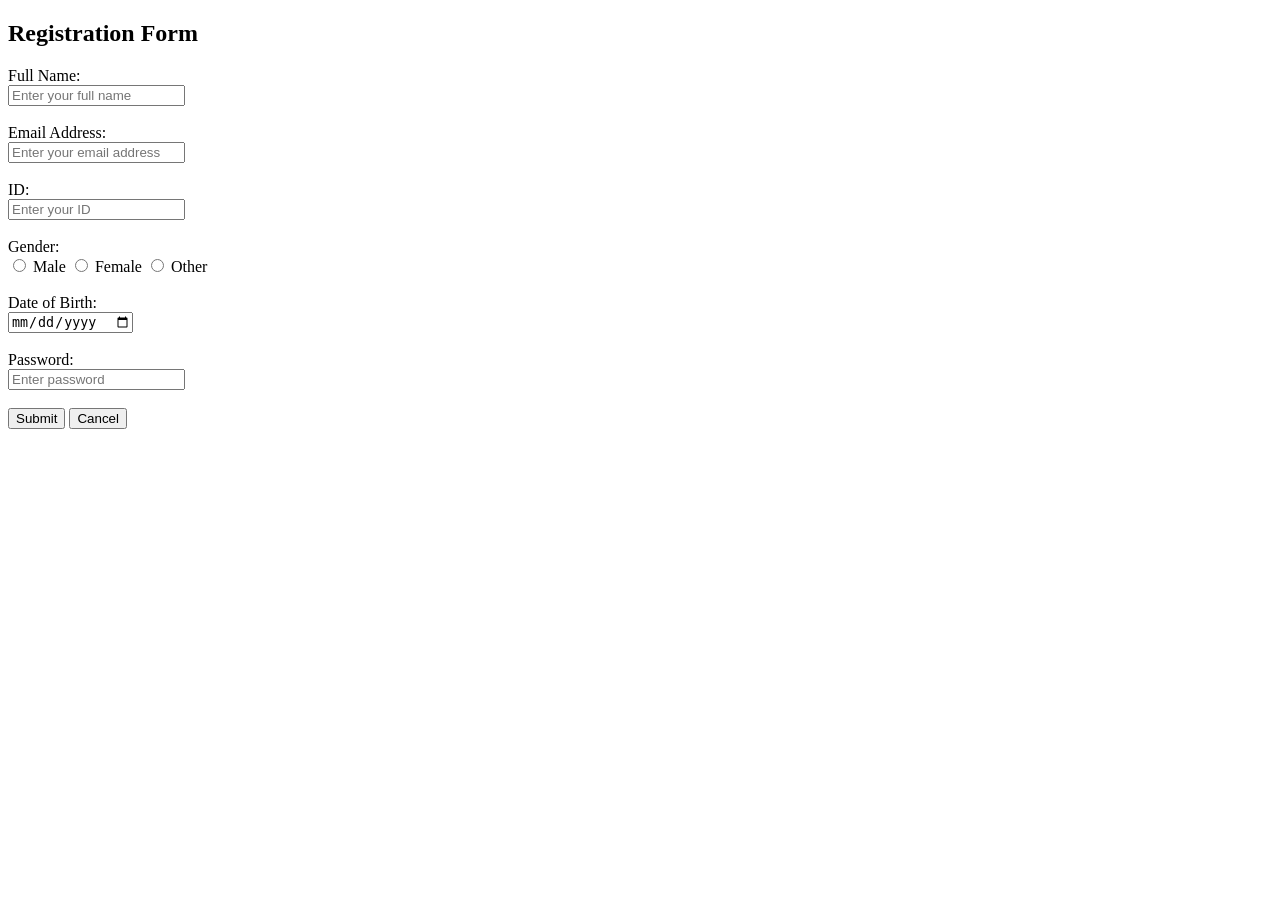
<file: index.html>
<!DOCTYPE html>
<html>
<head>
    <title>Registration Form</title>
</head>
<body>

    <h2>Registration Form</h2>

    <form>

        
        <label for="fullname">Full Name:</label><br>
        <input type="text" id="fullname" name="fullname" placeholder="Enter your full name" required>
        <br><br>

        
        <label for="email">Email Address:</label><br>
        <input type="email" id="email" name="email" placeholder="Enter your email address" required>
        <br><br>

    
        <label for="studentid">ID:</label><br>
        <input type="text" id="studentid" name="studentid" placeholder="Enter your ID" required>
        <br><br>

        
        <label>Gender:</label><br>

        <input type="radio" id="male" name="gender" value="Male">
        <label for="male">Male</label>

        <input type="radio" id="female" name="gender" value="Female">
        <label for="female">Female</label>

        <input type="radio" id="other" name="gender" value="Other">
        <label for="other">Other</label>

        <br><br>

        <label for="dob">Date of Birth:</label><br>
        <input type="date" id="dob" name="dob" required>
        <br><br>
        <label for="password">Password:</label><br>
        <input type="password" id="password" name="password" placeholder="Enter password" required>
        <br><br>
        <input type="submit" value="Submit">
        <input type="reset" value="Cancel">

    </form>

</body>
</html>
</file>
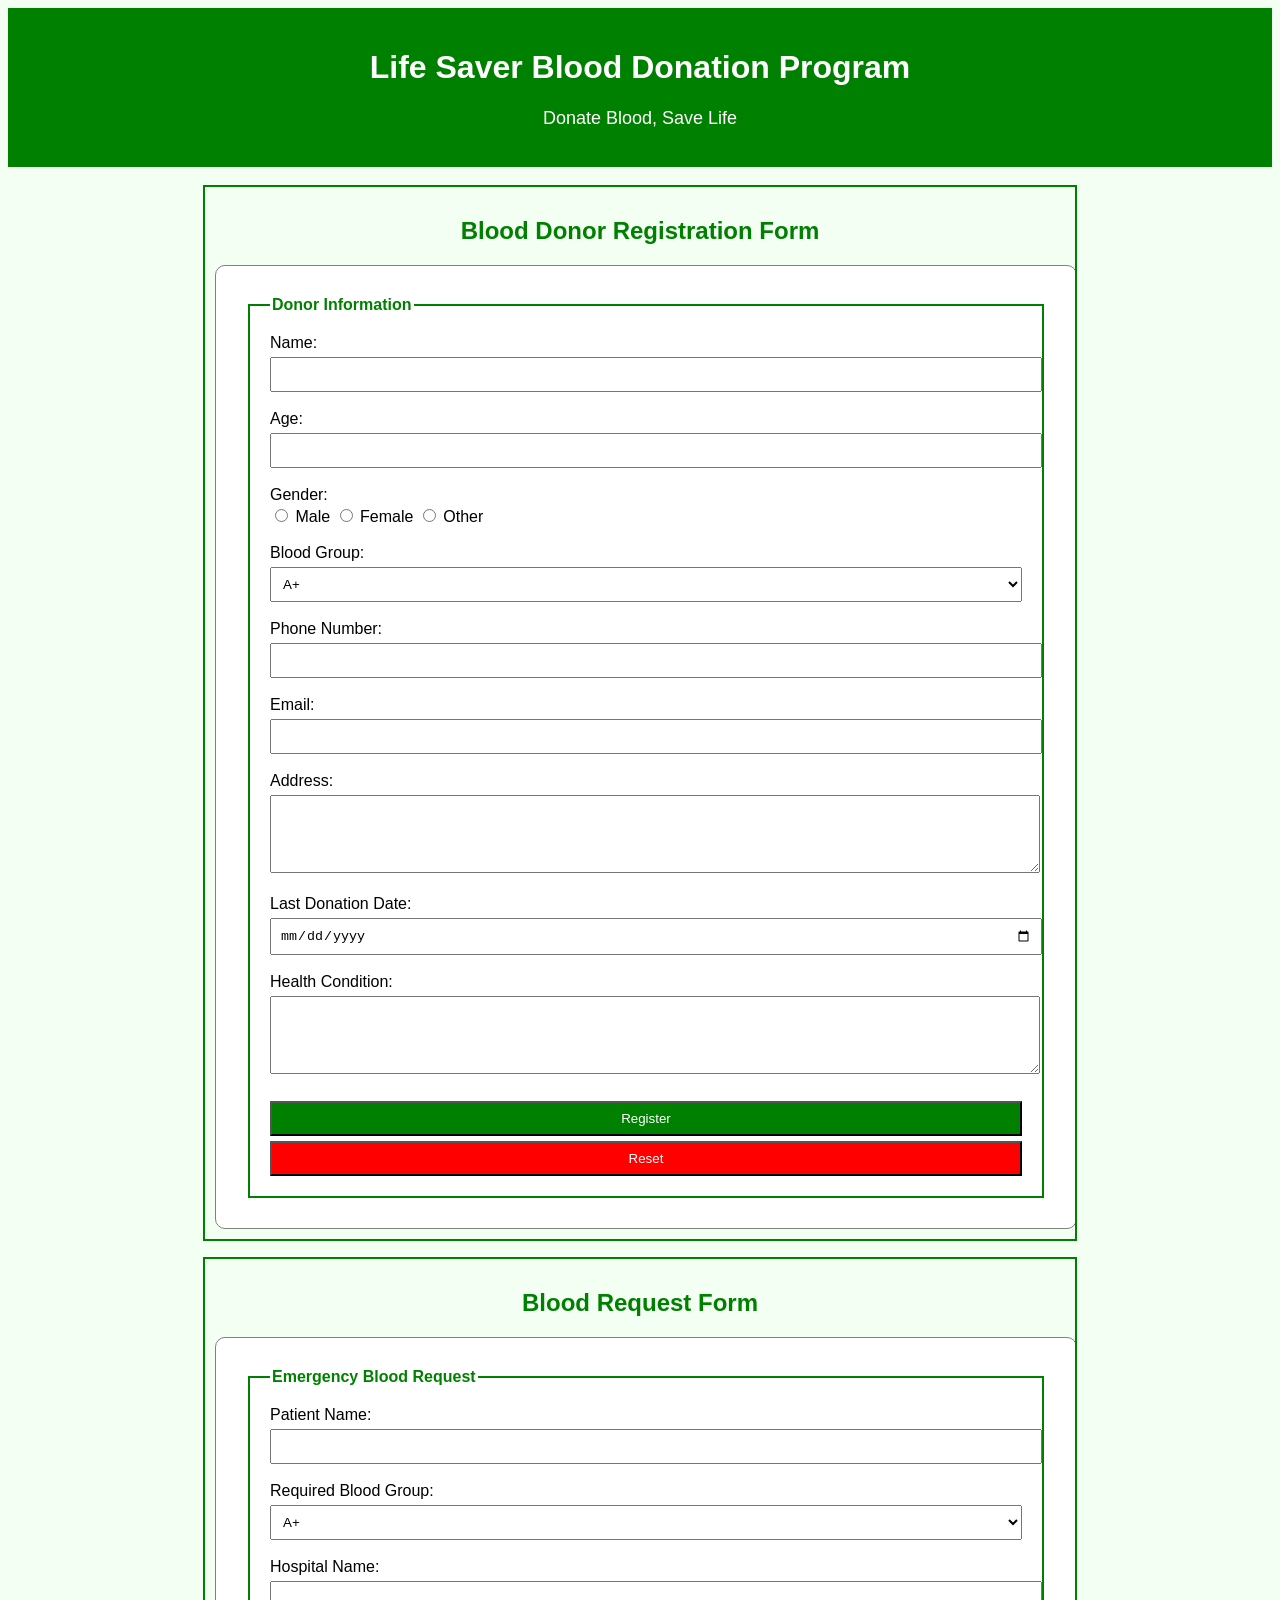
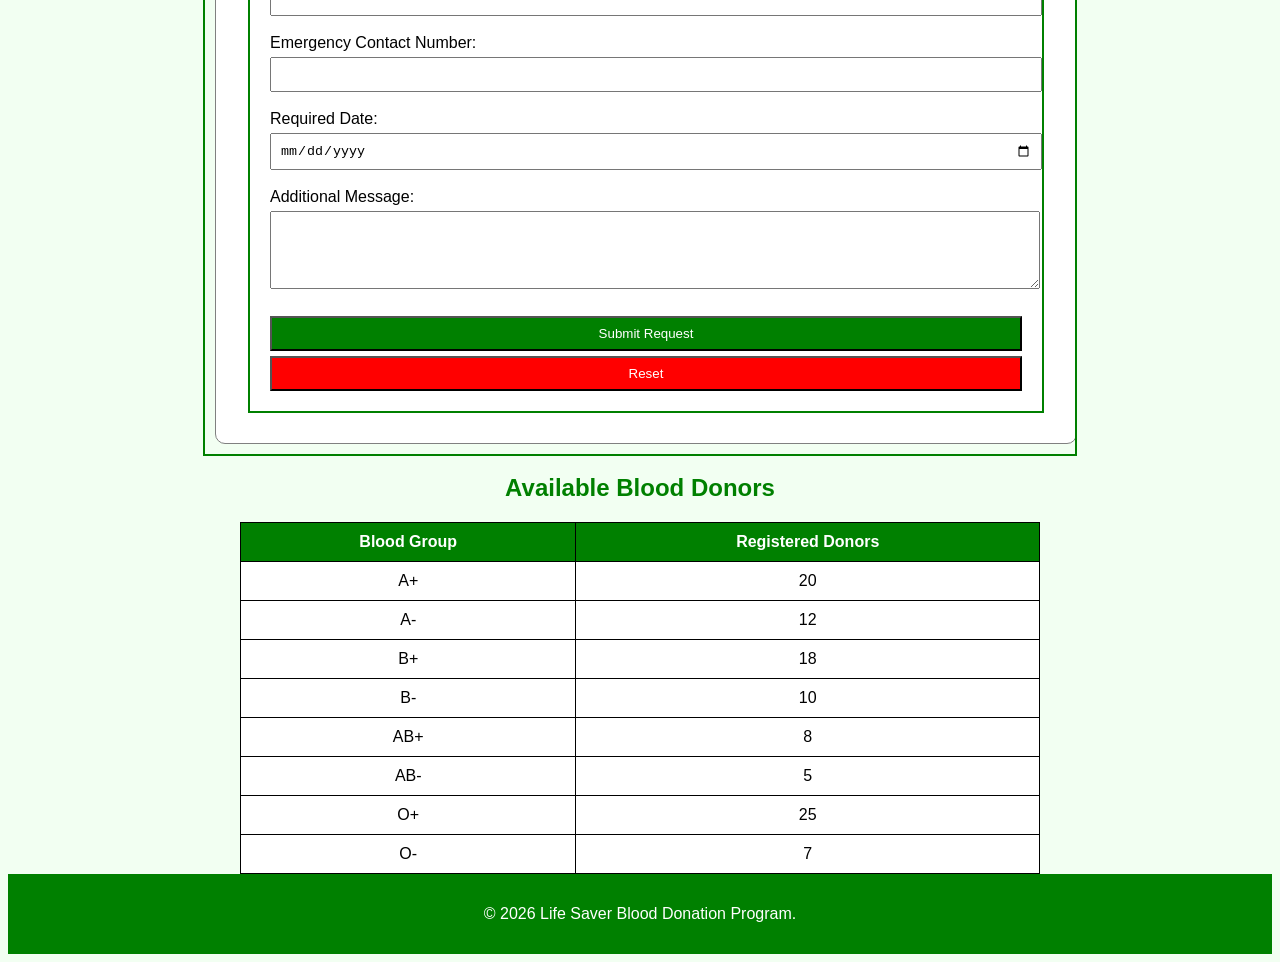
<file: blooddonationprogram.html>
<!DOCTYPE html>
<html>

<head>

    <meta charset="UTF-8">
    <meta name="viewport" content="width=device-width, initial-scale=1.0">

    <title>Life Saver Blood Donation Program</title>

    <style>

        body{
            font-family: Arial, sans-serif;
            background-color:#f2fff2;
        }

        header{
            background-color:green;
            color:white;
            text-align:center;
            padding:20px;
        }

        h2{
            text-align:center;
            color:green;
        }

        p{
            text-align:center;
        }

        form{
            width:800px;
            margin:auto;
            padding:30px;
            background-color:white;
            border:1px solid gray;
            border-radius:10px;
        }

        fieldset{
            border:2px solid green;
            padding:20px;
        }

        legend{
            color:green;
            font-weight:bold;
        }

        input,
        textarea,
        select{
            width:100%;
            padding:8px;
            margin-top:5px;
        }

        table{
            width:800px;
            margin:auto;
            border-collapse:collapse;
            background:white;
        }

        table,th,td{
            border:1px solid black;
        }

        th,td{
            padding:10px;
            text-align:center;
        }

        th{
            background-color:green;
            color:white;
        }

        .box{
            position:relative;
            overflow:auto;
            outline:2px solid green;
            z-index:1;
            margin:20px auto;
            width:850px;
            padding:10px;
        }

        #intro{
            font-size:18px;
        }

        input[type=submit]:hover{
            background-color:darkgreen;
        }

        footer{
            background-color:green;
            color:white;
            text-align:center;
            padding:15px;
        }

    </style>

</head>

<body>

<header>

<h1>Life Saver Blood Donation Program</h1>

<p id="intro">
Donate Blood, Save Life
</p>

</header>

<main>

<section>

<article class="box">

<h2>Blood Donor Registration Form</h2>

<form action="#" method="post">

<fieldset>

<legend>Donor Information</legend>

<label for="name">Name:</label><br>
<input type="text" id="name" required><br><br>

<label for="age">Age:</label><br>
<input type="number" id="age" required><br><br>

<label>Gender:</label><br>

<input type="radio" id="male" name="gender" value="Male" style="width:auto;">
<label for="male">Male</label>

<input type="radio" id="female" name="gender" value="Female" style="width:auto;">
<label for="female">Female</label>

<input type="radio" id="other" name="gender" value="Other" style="width:auto;">
<label for="other">Other</label>

<br><br>

<label for="blood">Blood Group:</label><br>

<select id="blood">

<option>A+</option>
<option>A-</option>
<option>B+</option>
<option>B-</option>
<option>AB+</option>
<option>AB-</option>
<option>O+</option>
<option>O-</option>

</select>

<br><br>

<label for="phone">Phone Number:</label><br>
<input type="tel" id="phone"><br><br>

<label for="email">Email:</label><br>
<input type="email" id="email"><br><br>

<label for="address">Address:</label><br>
<textarea id="address" rows="4"></textarea><br><br>

<label for="date">Last Donation Date:</label><br>
<input type="date" id="date"><br><br>

<label for="health">Health Condition:</label><br>
<textarea id="health" rows="4"></textarea><br><br>

<input type="submit"
value="Register"
style="background-color:green;color:white;">

<input type="reset"
value="Reset"
style="background-color:red;color:white;">

</fieldset>

</form>

</article>

</section>
<section>

<article class="box">

<h2>Blood Request Form</h2>

<form action="#" method="post">

<fieldset>

<legend>Emergency Blood Request</legend>

<label for="patient">Patient Name:</label><br>
<input type="text" id="patient" name="patient" required><br><br>

<label for="group">Required Blood Group:</label><br>

<select id="group" name="group">

<option>A+</option>
<option>A-</option>
<option>B+</option>
<option>B-</option>
<option>AB+</option>
<option>AB-</option>
<option>O+</option>
<option>O-</option>

</select><br><br>

<label for="hospital">Hospital Name:</label><br>
<input type="text" id="hospital" name="hospital"><br><br>

<label for="contact">Emergency Contact Number:</label><br>
<input type="tel" id="contact" name="contact"><br><br>

<label for="requiredDate">Required Date:</label><br>
<input type="date" id="requiredDate" name="requiredDate"><br><br>

<label for="message">Additional Message:</label><br>
<textarea id="message" name="message" rows="4"></textarea><br><br>

<input type="submit"
value="Submit Request"
style="background-color:green; color:white;">

<input type="reset"
value="Reset"
style="background-color:red; color:white;">

</fieldset>

</form>

</article>

</section>

<section>

<article>

<h2>Available Blood Donors</h2>

<table>

<tr>
    <th>Blood Group</th>
    <th>Registered Donors</th>
</tr>

<tr>
    <td>A+</td>
    <td>20</td>
</tr>

<tr>
    <td>A-</td>
    <td>12</td>
</tr>

<tr>
    <td>B+</td>
    <td>18</td>
</tr>

<tr>
    <td>B-</td>
    <td>10</td>
</tr>

<tr>
    <td>AB+</td>
    <td>8</td>
</tr>

<tr>
    <td>AB-</td>
    <td>5</td>
</tr>

<tr>
    <td>O+</td>
    <td>25</td>
</tr>

<tr>
    <td>O-</td>
    <td>7</td>
</tr>

</table>

</article>

</section>

</main>

<footer>

<p>
&copy; 2026 Life Saver Blood Donation Program.
</p>

</footer>

</body>

</html>
</file>
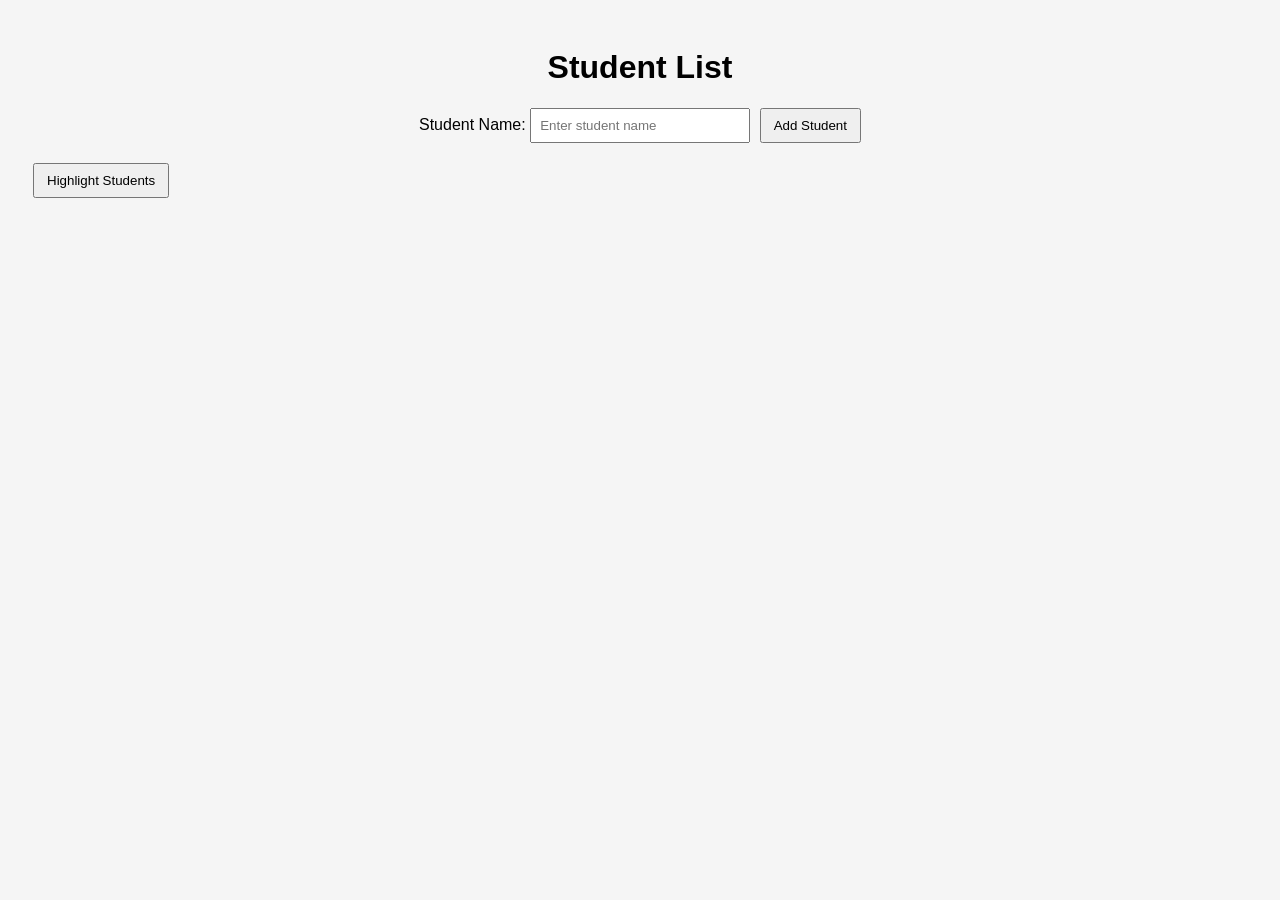
<file: dom.html>
<!DOCTYPE html>
<html lang="en">
<head>
    <meta charset="UTF-8">
    <title>Student List DOM Practice</title>
    <link rel="stylesheet" href="dom.css">
</head>
<body>
    <h1>Student List</h1>
 
   
    <form id="student-form">
        <label for="student-name">Student Name:</label>
        <input type="text" id="student-name" placeholder="Enter student name">
        <button type="submit">Add Student</button>
    </form>
 
 
    <ul id="student-list">
       
    </ul>
 
   
    <script src="dom.js"></script>
</body>
</html>
</file>
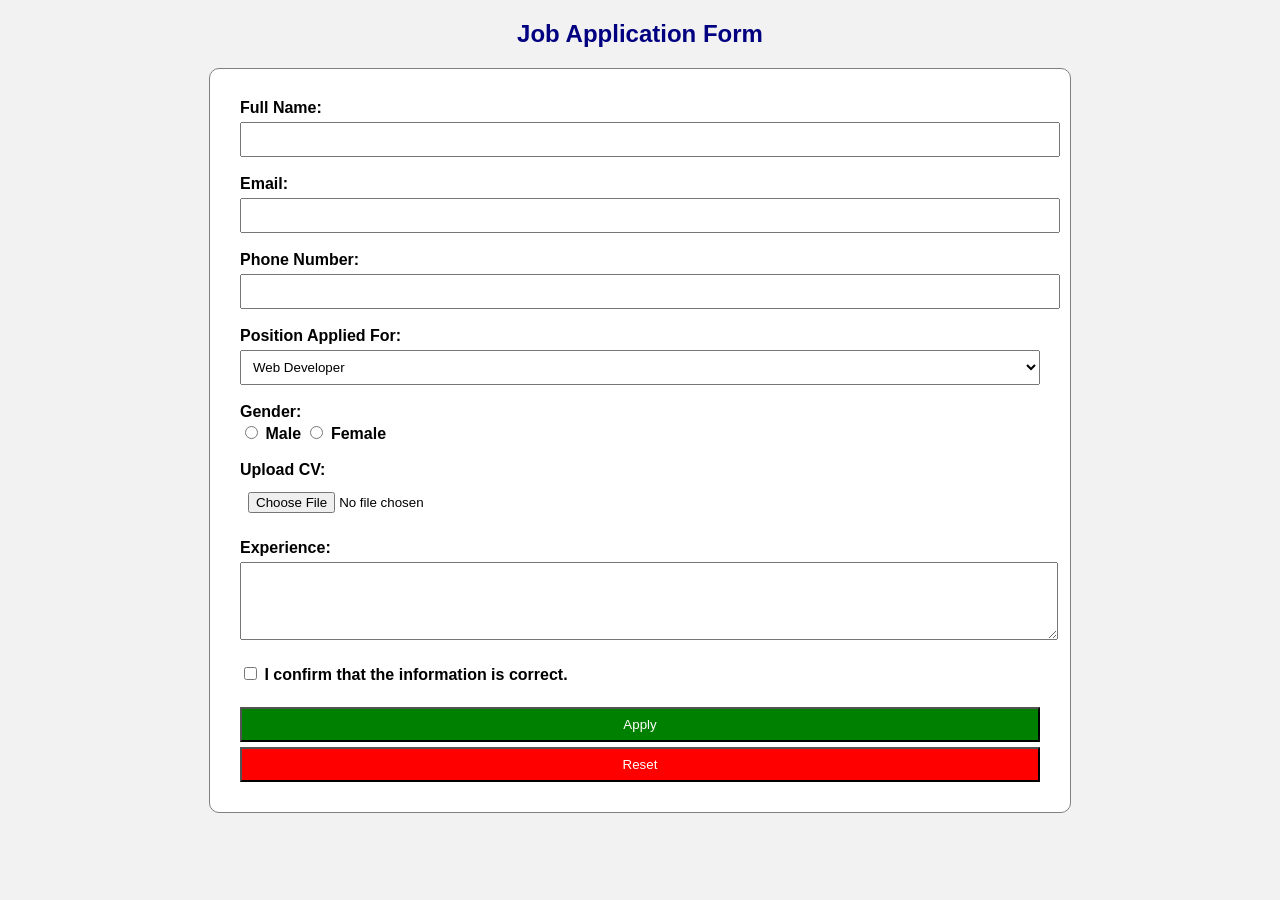
<file: Jobapplicationform.html>
<!DOCTYPE html>
<html>
<head>
    <title>Job Application Form</title>

    <style>
        body{
            font-family: Arial, sans-serif;
            background-color: #f2f2f2;
        }

        h2{
            text-align: center;
            color: navy;
        }

        form{
            width: 800px;
            margin: auto;
            padding: 30px;
            background-color: white;
            border: 1px solid gray;
            border-radius: 10px;
        }

        label{
            font-weight: bold;
        }

        input, textarea, select{
            width: 100%;
            padding: 8px;
            margin-top: 5px;
        }

        input[type="radio"],
        input[type="checkbox"],
        input[type="file"]{
            width: auto;
        }
    </style>
</head>

<body>

<h2>Job Application Form</h2>

<form action="#" method="post">

    <label for="name">Full Name:</label><br>
    <input type="text" id="name" name="name" required><br><br>

    <label for="email">Email:</label><br>
    <input type="email" id="email" name="email" required><br><br>

    <label for="phone">Phone Number:</label><br>
    <input type="tel" id="phone" name="phone"><br><br>

    <label for="position">Position Applied For:</label><br>
    <select id="position" name="position">
        <option>Web Developer</option>
        <option>Software Engineer</option>
        <option>Network Engineer</option>
        <option>Database Administrator</option>
    </select><br><br>

    <label>Gender:</label><br>

    <input type="radio" id="male" name="gender">
    <label for="male">Male</label>

    <input type="radio" id="female" name="gender">
    <label for="female">Female</label>

    <br><br>

    <label for="cv">Upload CV:</label><br>
    <input type="file" id="cv" name="cv"><br><br>

    <label for="experience">Experience:</label><br>
    <textarea id="experience" rows="4"></textarea><br><br>

    <input type="checkbox" id="agree">
    <label for="agree">I confirm that the information is correct.</label>
    <br><br>

    <input type="submit" value="Apply"
           style="background-color:green;color:white;">

    <input type="reset" value="Reset"
           style="background-color:red;color:white;">

</form>

</body>
</html>
</file>
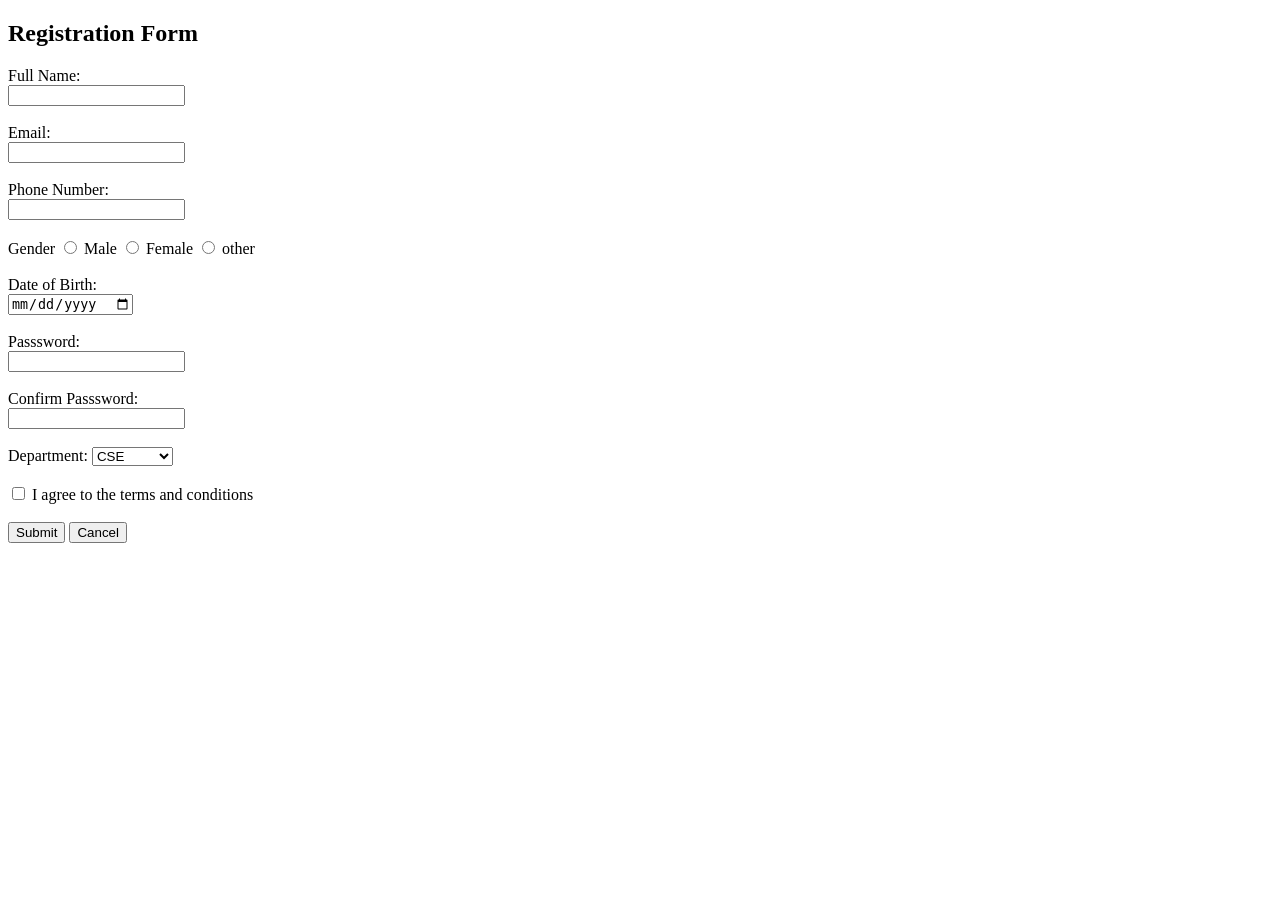
<file: registrationform.html>
<!DOCTYPE html>
<html>
    <head>
        <title>Registration Form</title>
    </head>
    <body>
        <h2>Registration Form</h2>

        <form action="'#"method="post">
            <label for="fullname">Full Name:</label><br>
            <input type="text id"="fullname" name="fullname" required><br><br>

            <label for="email">Email:</label><br>
            <input type="email" id="email"name="email"required><br><br>

            <label for="phone">Phone Number:</label><br>
            <input type="tel"id="phone"name="phone"required><br><br>

            <label>Gender</label>
            <input type="radio"id="male" name="gender"Value="Male">
            <label for="male">Male</label>

            <input type="radio"id="female" name="gender"Value="FeMale">
            <label for="female">Female</label>

            <input type="radio"id="other" name="gender"Value="Other">
            <label for="other">other</label><br><br>

            <label for="dob">Date of Birth:</label><br>
            <input type="date"id="dob"name="dob"required><br><br>
            
            <label for="password">Passsword:</label><br>
            <input type="password" id="password"name="password"required><br><br>


            <label for="confirmpassword">Confirm  Passsword:</label><br>
            <input type="confirmmpassword" id="Confirm password"name="confirmpassword"required><br><br>

            <label>Department:</label>
            <select id="deaprtment"name="department">
                <option value="CSE">CSE</option>
                 <option value="EEE">EEE</option>
                  <option value="BBA">BBA</option>
                   <option value="ENGLISH">ENGLISH</option>
            </select><br><br>

            <input type="checkbox" id="terms"name="terms" required>
            <label for="terms">I agree to the terms and conditions</label><br><br>

            <input type="submit"value="Submit">
            <input type="reset"value="Cancel">

        </form>
    </body>
</html>
</file>
<file: dom.css>
body {
    font-family: Arial, sans-serif;
    background-color: #f5f5f5;
    padding: 20px;
}
 
 
h1 {
    text-align: center;
}
 
 
form {
    margin-bottom: 20px;
    text-align: center;
}
 
input[type="text"] {
    padding: 8px;
    width: 200px;
}
 
button {
    padding: 8px 12px;
    margin-left: 5px;
    cursor: pointer;
}
 
 
#student-list {
    list-style-type: none;
    padding: 0;
    max-width: 400px;
    margin: 0 auto;
}
 
.student-item {
    background-color: #ffffff;
    padding: 10px;
    margin-bottom: 8px;
    display: flex;
    justify-content: space-between;
    align-items: center;
    border: 1px solid #ddd;
}
 
.student-item span {
    flex: 1;
}
 
 
.btn-edit {
    background-color: #4caf50;
    color: white;
    border: none;
}
 
.btn-delete {
    background-color: #f44336;
    color: white;
    border: none;
    margin-left: 5px;
}
 
 
.highlight {
    background-color: yellow;
}
</file>
